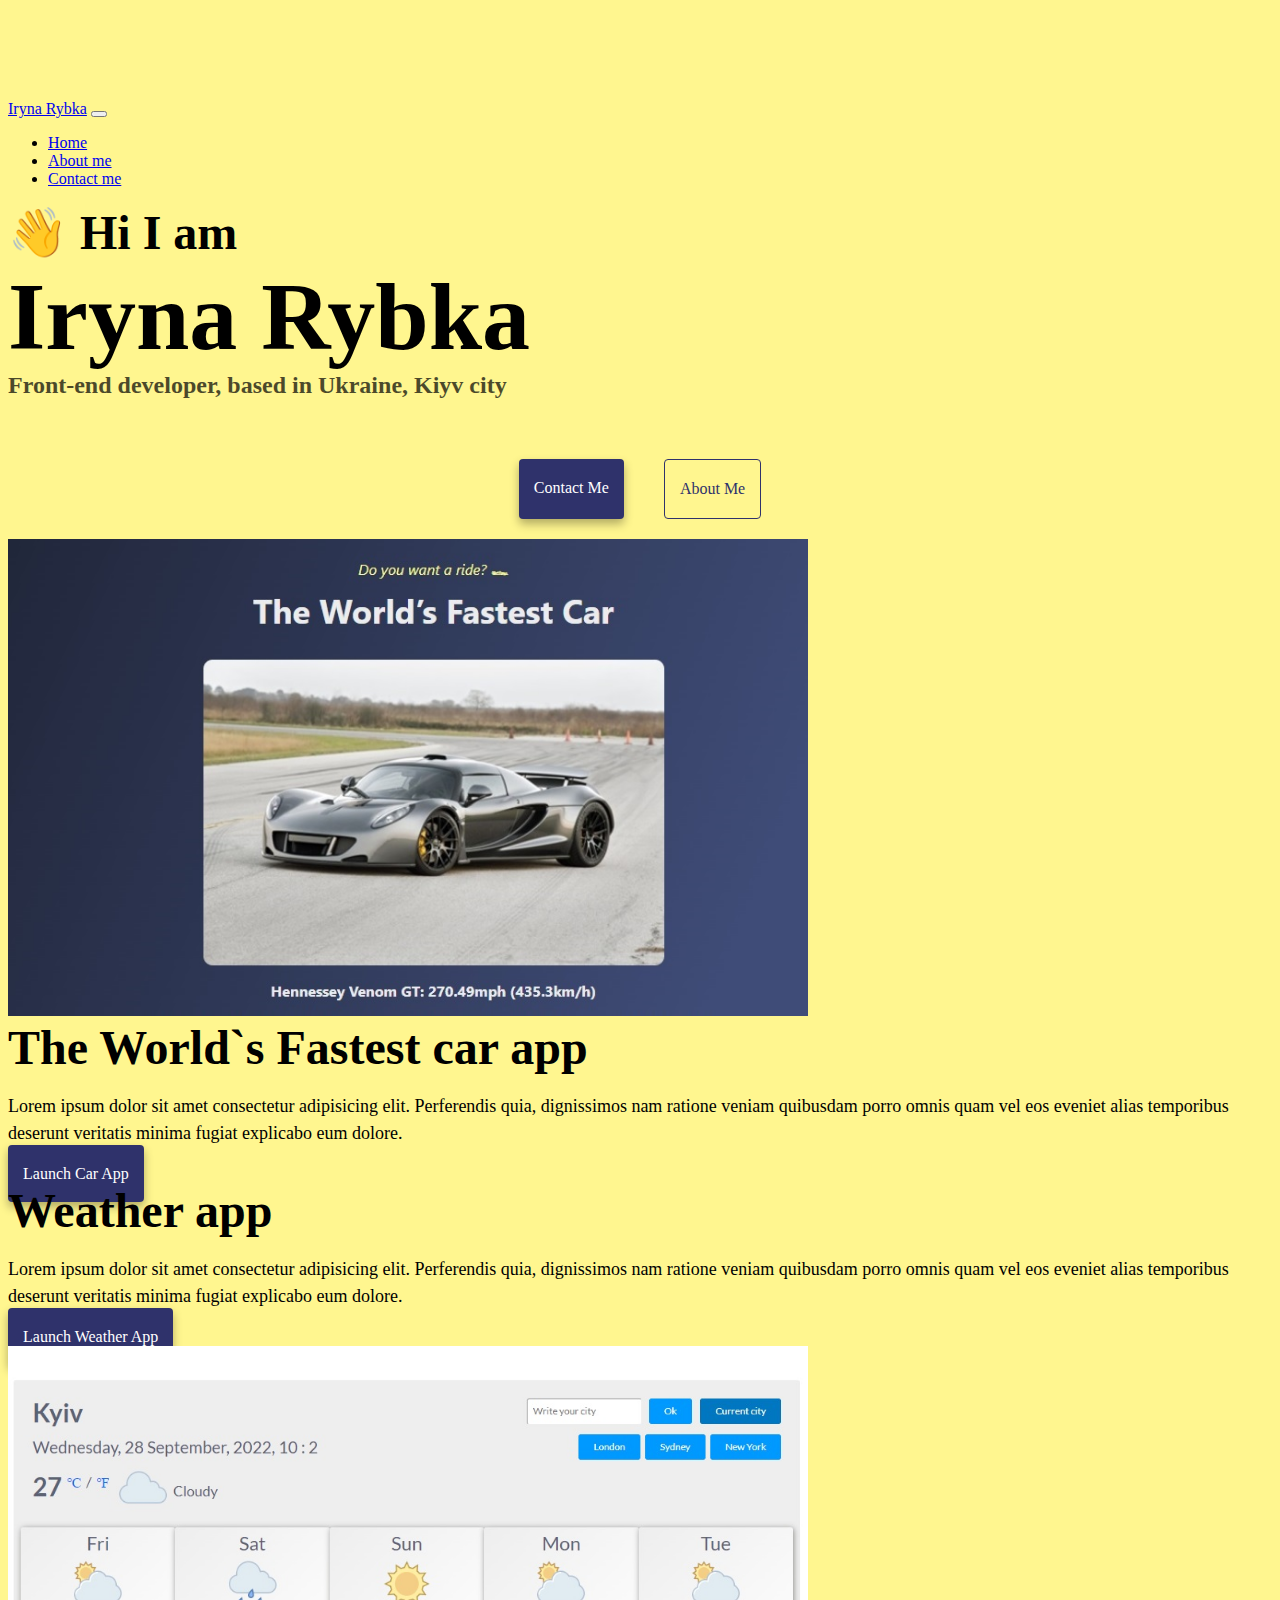
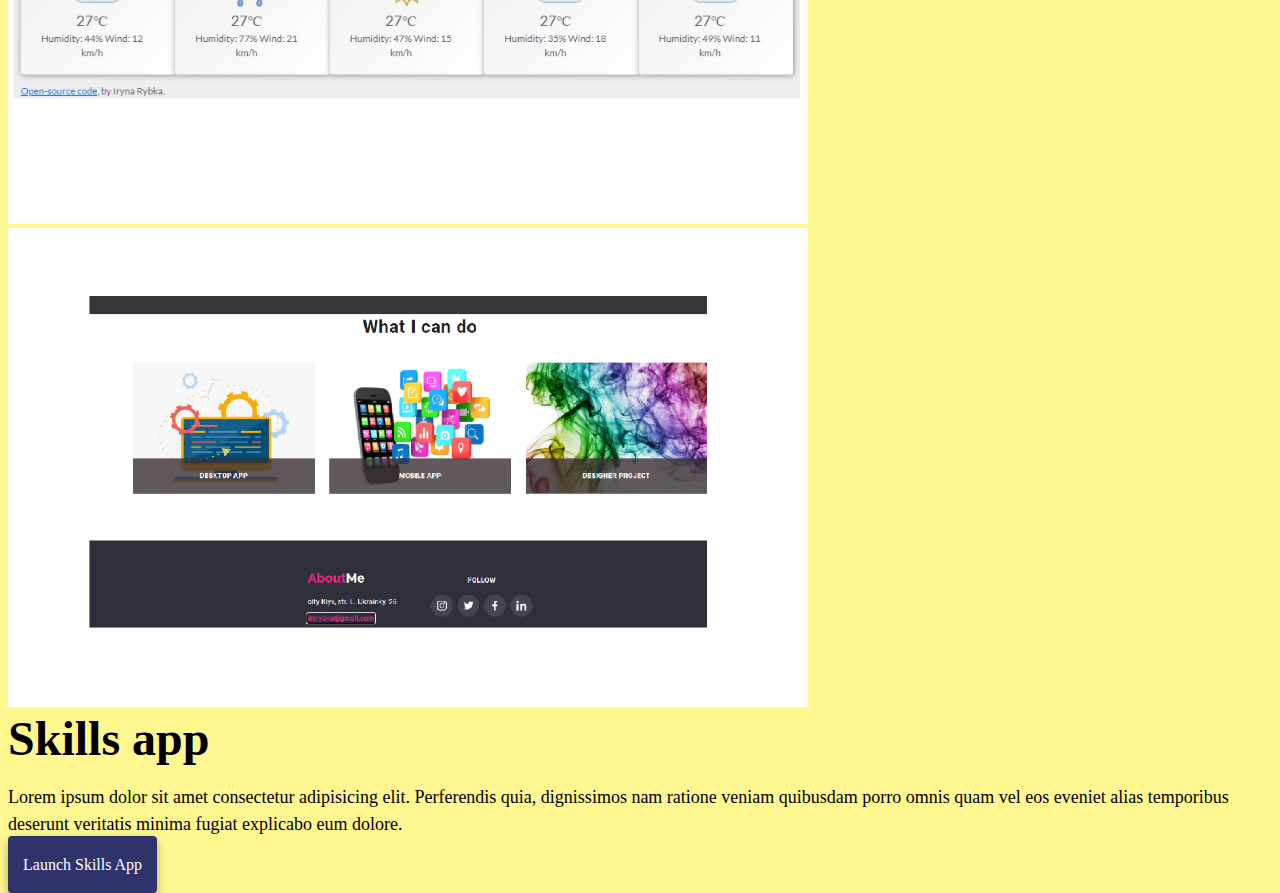
<file: index.html>
<!DOCTYPE html>
<html lang="en">
  <head>
    <meta charset="UTF-8" />
    <meta http-equiv="X-UA-Compatible" content="IE=edge" />
    <meta name="viewport" content="width=device-width, initial-scale=1.0" />
    <title>Iryna Rybka</title>
    <link
      href="https://cdn.jsdelivr.net/npm/bootstrap@5.0.0-beta2/dist/css/bootstrap.min.css"
      rel="stylesheet"
      integrity="sha384-BmbxuPwQa2lc/FVzBcNJ7UAyJxM6wuqIj61tLrc4wSX0szH/Ev+nYRRuWlolflfl"
      crossorigin="anonymous"
    />
    <script
      src="https://cdn.jsdelivr.net/npm/bootstrap@5.0.0-beta2/dist/js/bootstrap.bundle.min.js"
      integrity="sha384-b5kHyXgcpbZJO/tY9Ul7kGkf1S0CWuKcCD38l8YkeH8z8QjE0GmW1gYU5S9FOnJ0"
      crossorigin="anonymous"
    ></script>
    <link rel="stylesheet" href="style.css" />
  </head>
  <body>
    <nav class="navbar navbar-expand-lg navbar-light bg-light fixed-top">
      <div class="container">
        <a class="navbar-brand" href="index.html">Iryna Rybka</a>
        <button
          class="navbar-toggler"
          type="button"
          data-bs-toggle="collapse"
          data-bs-target="#navbarNav"
          aria-controls="navbarNav"
          aria-expanded="false"
          aria-label="Toggle navigation"
        >
          <span class="navbar-toggler-icon"></span>
        </button>
        <div class="collapse navbar-collapse" id="navbarNav">
          <ul class="navbar-nav">
            <li class="nav-item">
              <a class="nav-link active" aria-current="page" href="index.html"
                >Home</a
              >
            </li>
            <li class="nav-item">
              <a class="nav-link" href="about.html">About me</a>
            </li>
            <li class="nav-item">
              <a class="nav-link" href="about.html#contact">Contact me</a>
            </li>
          </ul>
        </div>
      </div>
    </nav>
    <h2 class="text-center">👋 Hi I am</h2>
    <h1 class="text-center">Iryna Rybka</h1>
    <h3 class="text-center">
      Front-end developer, based in Ukraine, Kiyv city
    </h3>
    <div class="navigation-links mb-5">
      <a href="about.html#contact" class="primary-link">Contact me</a>
      <a href="about.html" class="secondary-link">About me</a>
    </div>
    <div class="container">
      <div class="row">
        <div class="col-6 picture">
          <img src="images/car.jpg" class="img-fluid rounded" width="800"/>
        </div>
        <div class="col-6 pecularites">
          <h2 class="mb-3">The World`s Fastest car app</h2>
          <p>
            Lorem ipsum dolor sit amet consectetur adipisicing elit. Perferendis
            quia, dignissimos nam ratione veniam quibusdam porro omnis quam vel
            eos eveniet alias temporibus deserunt veritatis minima fugiat
            explicabo eum dolore.
          </p>
          <div class="mt-5">
            <a href="https://irynarybka.github.io/fast-car/" class="primary-link" target="_blank" rel="noreferrer noopener">Launch car App</a>
          </div>
        </div>
      </div>
      <div class="row mt-5">
        <div class="col-6 pecularites">
          <h2 class="mb-3">Weather app</h2>
          <p>
            Lorem ipsum dolor sit amet consectetur adipisicing elit. Perferendis
            quia, dignissimos nam ratione veniam quibusdam porro omnis quam vel
            eos eveniet alias temporibus deserunt veritatis minima fugiat
            explicabo eum dolore.
          </p>
          <div class="mt-5">
            <a href="https://velvety-lamington-976da9.netlify.app/" class="primary-link" target="_blank" rel="noreferrer noopener">Launch Weather App</a>
          </div>
        </div>
        <div class="col-6 picture">
          <img src="images/weather.jpg" class="img-fluid rounded" width="800"/>
        </div>
      </div>
      <div class="row mt-5">
        <div class="col-6 picture">
          <img src="images/responcive.png" class="img-fluid rounded" width="800"/>
        </div>
        <div class="col-6 pecularites">
          <h2 class="mb-3">Skills app</h2>
          <p>
            Lorem ipsum dolor sit amet consectetur adipisicing elit. Perferendis
            quia, dignissimos nam ratione veniam quibusdam porro omnis quam vel
            eos eveniet alias temporibus deserunt veritatis minima fugiat
            explicabo eum dolore.
          </p>
          <div class="mt-5">
            <a href="https://irynarybka.github.io/hw-3-02w" class="primary-link link" target="_blank" rel="noreferrer noopener">Launch Skills app</a>
          </div>
        </div>
      </div>
    </div>
  </body>
</html>
</file>
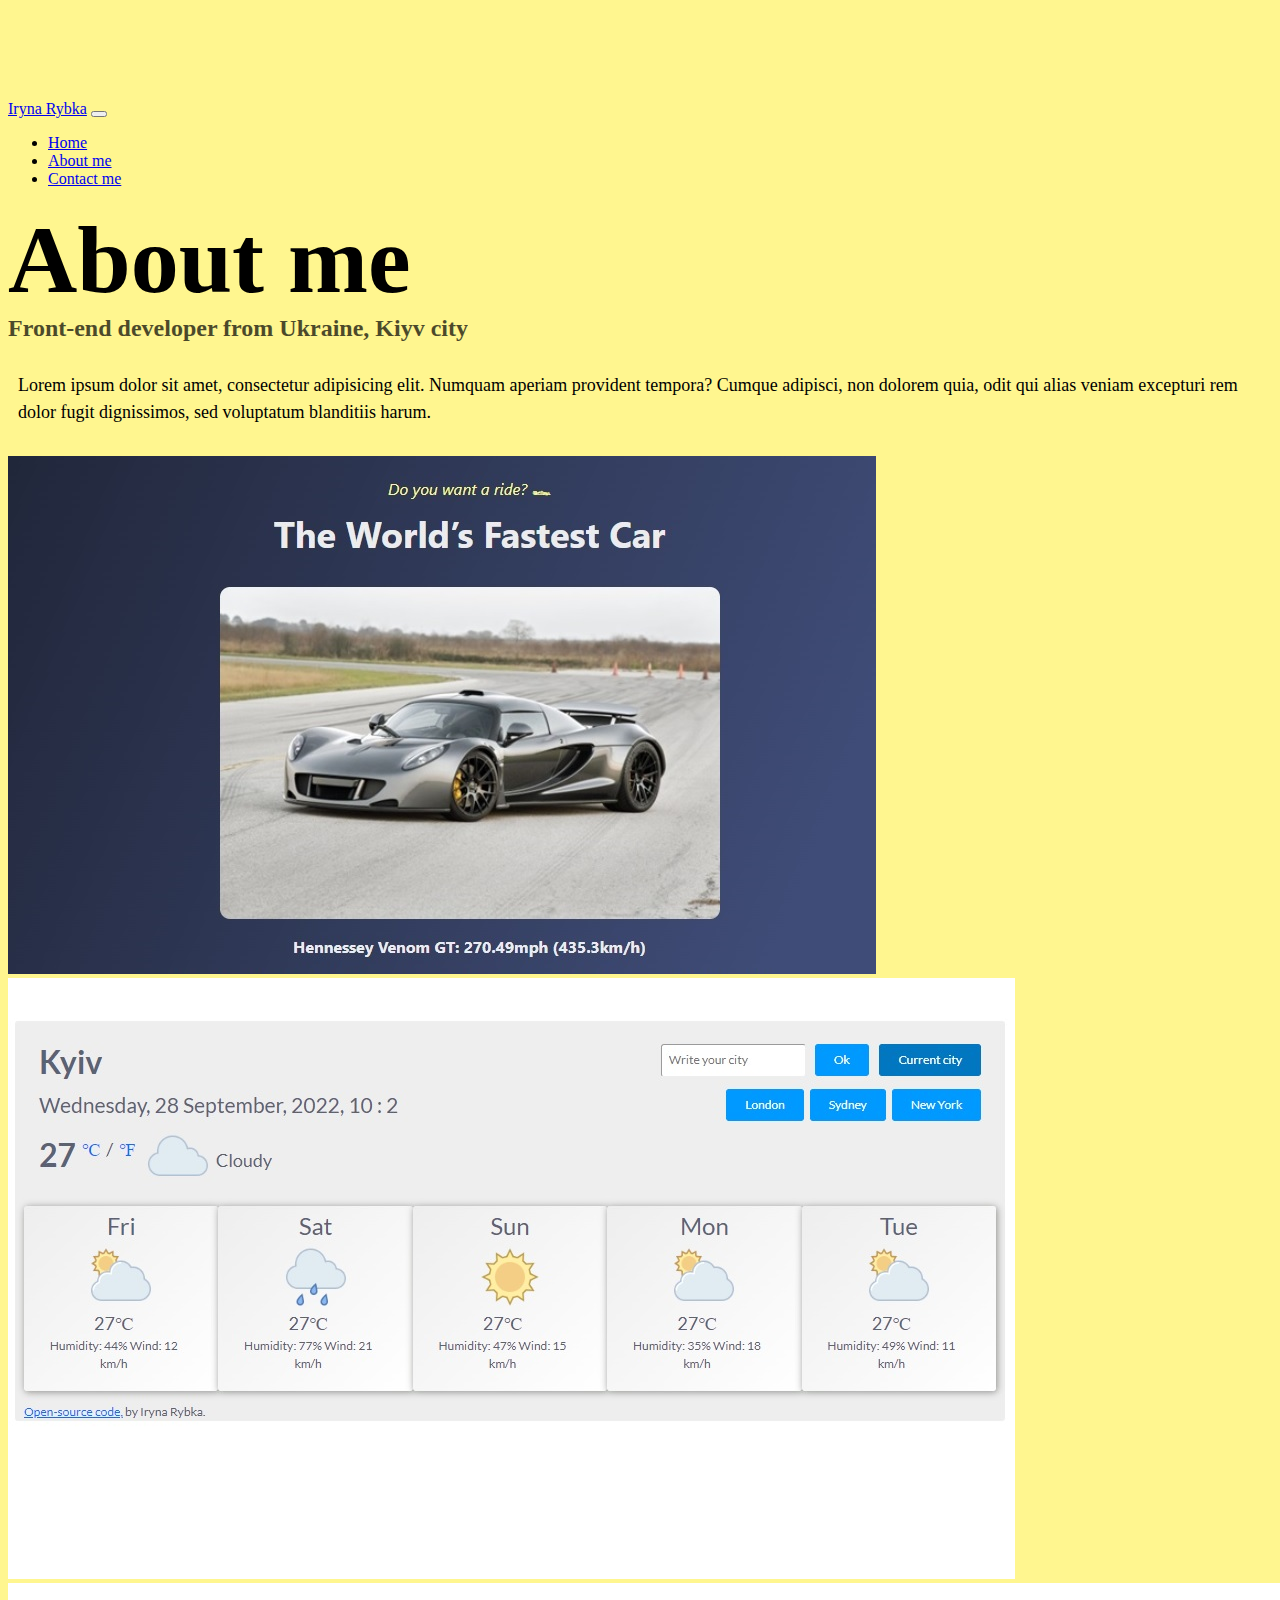
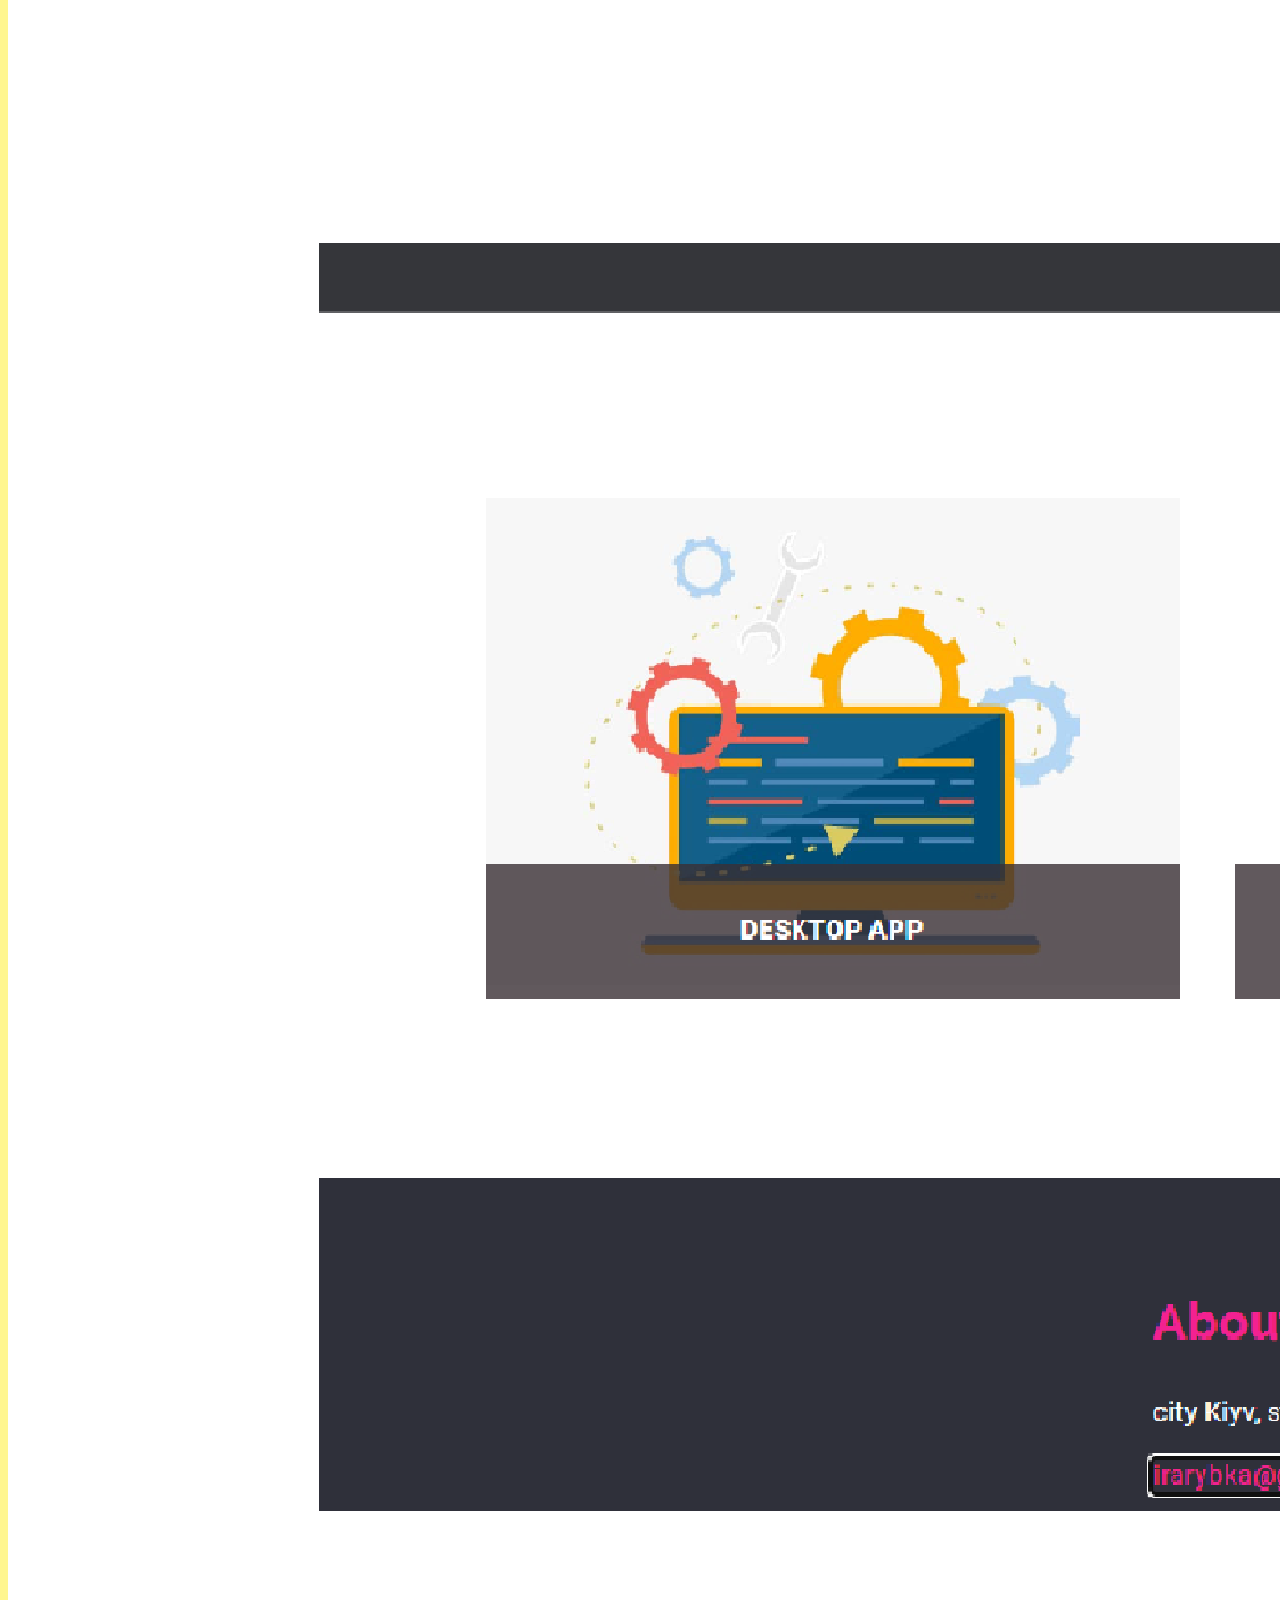
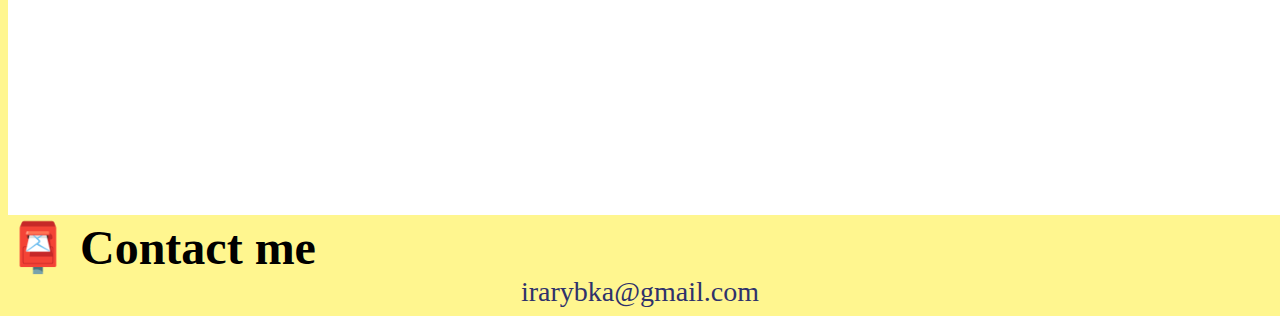
<file: about.html>
<!DOCTYPE html>
<html lang="en">
  <head>
    <meta charset="UTF-8" />
    <meta http-equiv="X-UA-Compatible" content="IE=edge" />
    <meta name="viewport" content="width=device-width, initial-scale=1.0" />
    <link
      href="https://cdn.jsdelivr.net/npm/bootstrap@5.0.0-beta2/dist/css/bootstrap.min.css"
      rel="stylesheet"
      integrity="sha384-BmbxuPwQa2lc/FVzBcNJ7UAyJxM6wuqIj61tLrc4wSX0szH/Ev+nYRRuWlolflfl"
      crossorigin="anonymous"
    />
    <script
      src="https://cdn.jsdelivr.net/npm/bootstrap@5.0.0-beta2/dist/js/bootstrap.bundle.min.js"
      integrity="sha384-b5kHyXgcpbZJO/tY9Ul7kGkf1S0CWuKcCD38l8YkeH8z8QjE0GmW1gYU5S9FOnJ0"
      crossorigin="anonymous"
    ></script>
    <link rel="stylesheet" href="style.css" />
    <title>About Iryna Rybka</title>
  </head>
  <body>
    <nav class="navbar navbar-expand-lg navbar-light bg-light fixed-top">
      <div class="container">
        <a class="navbar-brand" href="index.html">Iryna Rybka</a>
        <button
          class="navbar-toggler"
          type="button"
          data-bs-toggle="collapse"
          data-bs-target="#navbarNav"
          aria-controls="navbarNav"
          aria-expanded="false"
          aria-label="Toggle navigation"
        >
          <span class="navbar-toggler-icon"></span>
        </button>
        <div class="collapse navbar-collapse" id="navbarNav">
          <ul class="navbar-nav">
            <li class="nav-item">
              <a class="nav-link" aria-current="page" href="index.html">Home</a>
            </li>
            <li class="nav-item">
              <a class="nav-link active" href="about.html">About me</a>
            </li>
            <li class="nav-item">
              <a class="nav-link" href="about.html#contact">Contact me</a>
            </li>
          </ul>
        </div>
      </div>
    </nav>
    <h1 class="text-center">About me</h1>
    <h3 class="text-center">Front-end developer from Ukraine, Kiyv city</h3>
    <div class="about-paragraphs text-center">
      <p>
        Lorem ipsum dolor sit amet, consectetur adipisicing elit. Numquam
        aperiam provident tempora? Cumque adipisci, non dolorem quia, odit qui
        alias veniam excepturi rem dolor fugit dignissimos, sed voluptatum
        blanditiis harum.
      </p>
    </div>
    <div class="container">
      <div class="row">
        <div class="col-sm-4">
          <img src="images/car.jpg" class="img-fluid p-2 shadow rounded" />
        </div>
        <div class="col-sm-4">
          <img src="images/weather.jpg" class="img-fluid p-2 shadow rounded" />
        </div>
        <div class="col-sm-4">
          <img src="images/responcive.png" class="img-fluid p-2 shadow rounded" />
        </div>
      </div>
    </div>
    <div id="contact" class="mt-5">
      <h2 class="text-center">📮 Contact me</h2>
      <a href="mailto:irarybka@gmail.com" class="email-link">
        irarybka@gmail.com
      </a>
    </div>
  </body>
</html>
</file>
<file: style.css>
:root {
  --primary-color: #2f326b;
  --secondary-color: #f5f2fe;
  --box-shadow: 0 5px 10px rgba(0, 0, 0, 0.3);
  --background-color: rgb(255, 246, 143);
}

body {
  margin-top: 100px;
  background-color: var(--background-color);
}

h1,
h2,
h3 {
  margin: 0;
}

h1 {
  font-size: 96px;
}

h2 {
  font-size: 48px;
}

h3 {
  font-size: 24px;
  opacity: 0.7;
}

p {
  font-size: 18px;
  line-height: 1.5;
}

.navigation-links {
  display: flex;
  margin-top: 40px;
  justify-content: center;
}

.navigation-links a {
  margin: 20px;
}

.primary-link {
  border-radius: 4px;
  padding: 20px 15px;
  text-decoration: none;
  text-transform: capitalize;
  background: var(--primary-color);
  box-shadow: var(--box-shadow);
  color: white;
}

.secondary-link {
  border-radius: 4px;
  padding: 20px 15px;
  text-decoration: none;
  text-transform: capitalize;
  color: var(--primary-color);
  border: 1px solid var(--primary-color);
}

.homepage-link {
  color: var(--primary-color);
  text-align: center;
  display: block;
}

.about-paragraphs {
  margin: 30px 0;
}

.about-paragraphs p {
  margin: 10px;
}

.email-link {
  display: flex;
  justify-content: center;
  color: var(--primary-color);
  font-size: 28px;
  text-decoration: none;
}

.email-link:hover {
  text-decoration: underline;
}
@media screen and (max-width: 767px) {
  .picture {
      position: absolute;
      width: 1px;
      height: 1px;
      margin: -1px;
      border: 0;
      padding: 0;
      
      white-space: nowrap;
      clip-path: inset(100%);
      clip: rect(0 0 0 0);
      overflow: hidden;
  }
  .container {
    text-align: center;
  }
  .row {
    display: block;
  }
  .col-6.pecularites {
    display: inline-table;
    min-width: 200px;
   
   
  }
  
}
@media screen and (min-width: 768px) {
 
}
</file>
